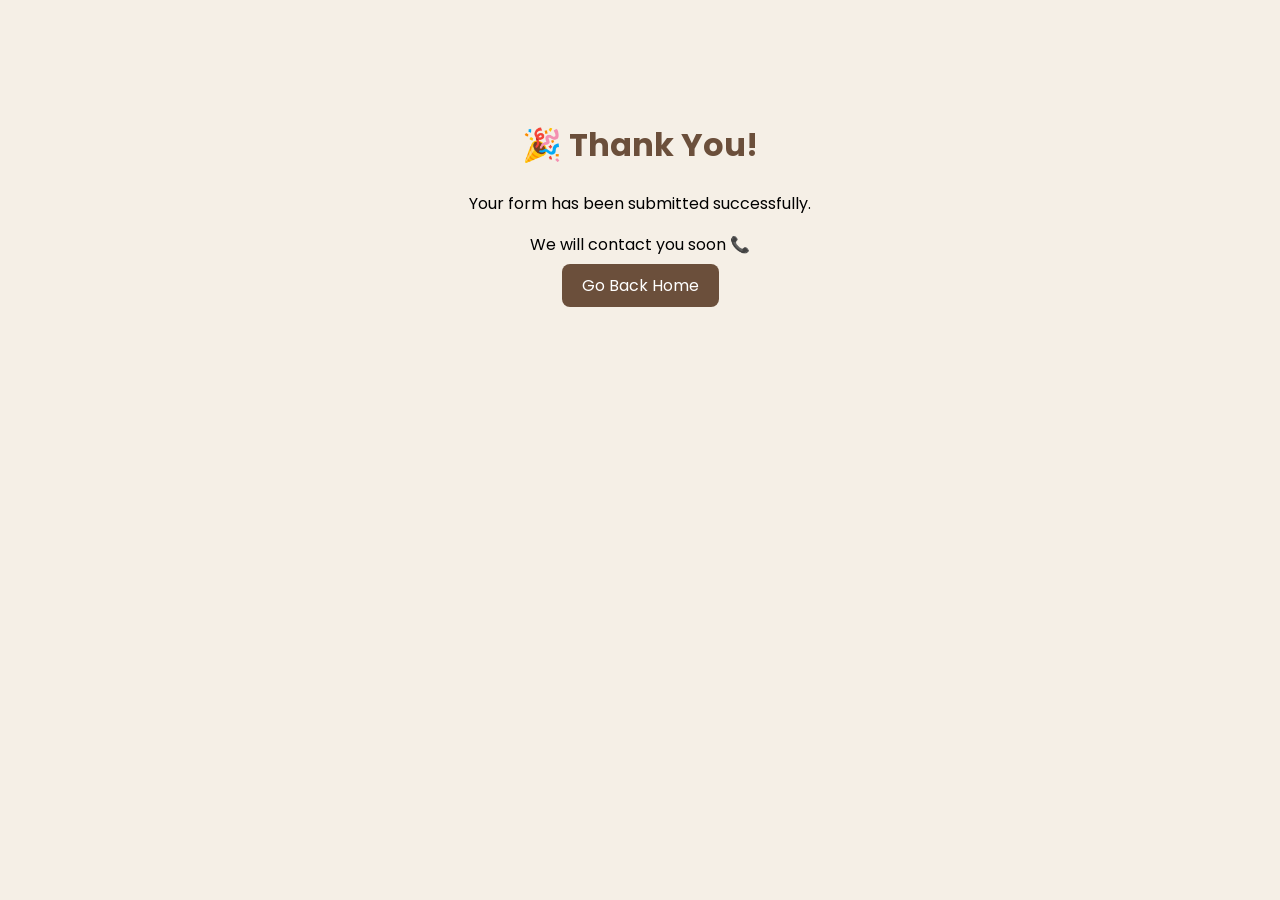
<file: thankyou.html>
<!DOCTYPE html>
<html>
<head>
    <!-- Google Tag Manager -->
<script>(function(w,d,s,l,i){w[l]=w[l]||[];w[l].push({'gtm.start':
new Date().getTime(),event:'gtm.js'});var f=d.getElementsByTagName(s)[0],
j=d.createElement(s),dl=l!='dataLayer'?'&l='+l:'';j.async=true;j.src=
'https://www.googletagmanager.com/gtm.js?id='+i+dl;f.parentNode.insertBefore(j,f);
})(window,document,'script','dataLayer','GTM-WSZ4D5R9');</script>
<!-- End Google Tag Manager -->
 <!-- Meta Pixel Code -->
<script>
!function(f,b,e,v,n,t,s)
{if(f.fbq)return;n=f.fbq=function(){n.callMethod?
n.callMethod.apply(n,arguments):n.queue.push(arguments)};
if(!f._fbq)f._fbq=n;n.push=n;n.loaded=!0;n.version='2.0';
n.queue=[];t=b.createElement(e);t.async=!0;
t.src=v;s=b.getElementsByTagName(e)[0];
s.parentNode.insertBefore(t,s)}(window, document,'script',
'https://connect.facebook.net/en_US/fbevents.js');
fbq('init', '2343185256157891');
fbq('track', 'PageView');
</script>
<noscript><img height="1" width="1" style="display:none"
src="https://www.facebook.com/tr?id=2343185256157891&ev=PageView&noscript=1"
/></noscript>
<!-- End Meta Pixel Code -->
    <title>Thank You</title>

    <link href="https://fonts.googleapis.com/css2?family=Poppins&display=swap" rel="stylesheet">
</head>
<body><!-- Google Tag Manager (noscript) -->
<noscript><iframe src="https://www.googletagmanager.com/ns.html?id=GTM-WSZ4D5R9"
height="0" width="0" style="display:none;visibility:hidden"></iframe></noscript>
<!-- End Google Tag Manager (noscript) -->
</body>
<body style="margin:0; font-family:Poppins; background:#f5efe6; text-align:center; padding-top:100px;">

    <h1 style="color:#6b4f3b;">🎉 Thank You!</h1>
    <p>Your form has been submitted successfully.</p>
    <p>We will contact you soon 📞</p>

    <a href="index.html" style="background:#6b4f3b; color:white; padding:10px 20px; border-radius:8px; text-decoration:none;">
        Go Back Home
    </a>

</body>
</html>
</file>
